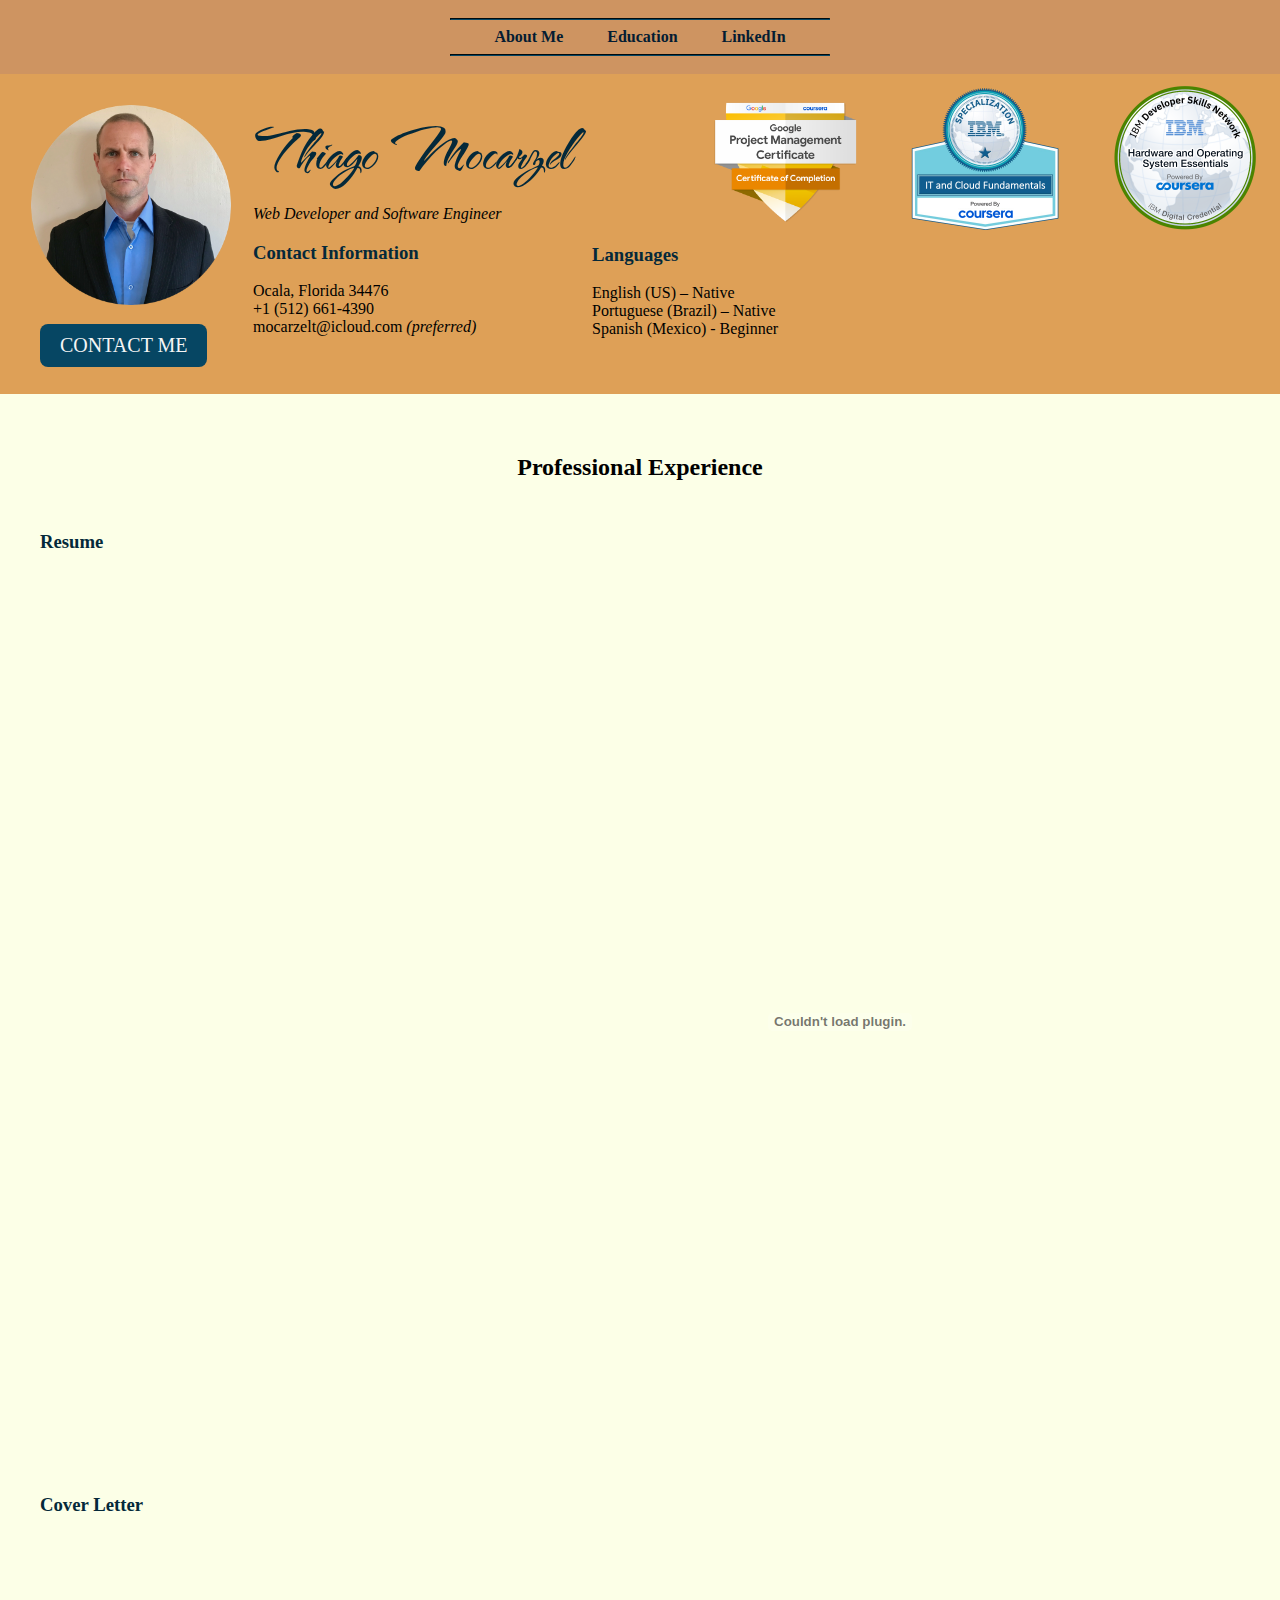
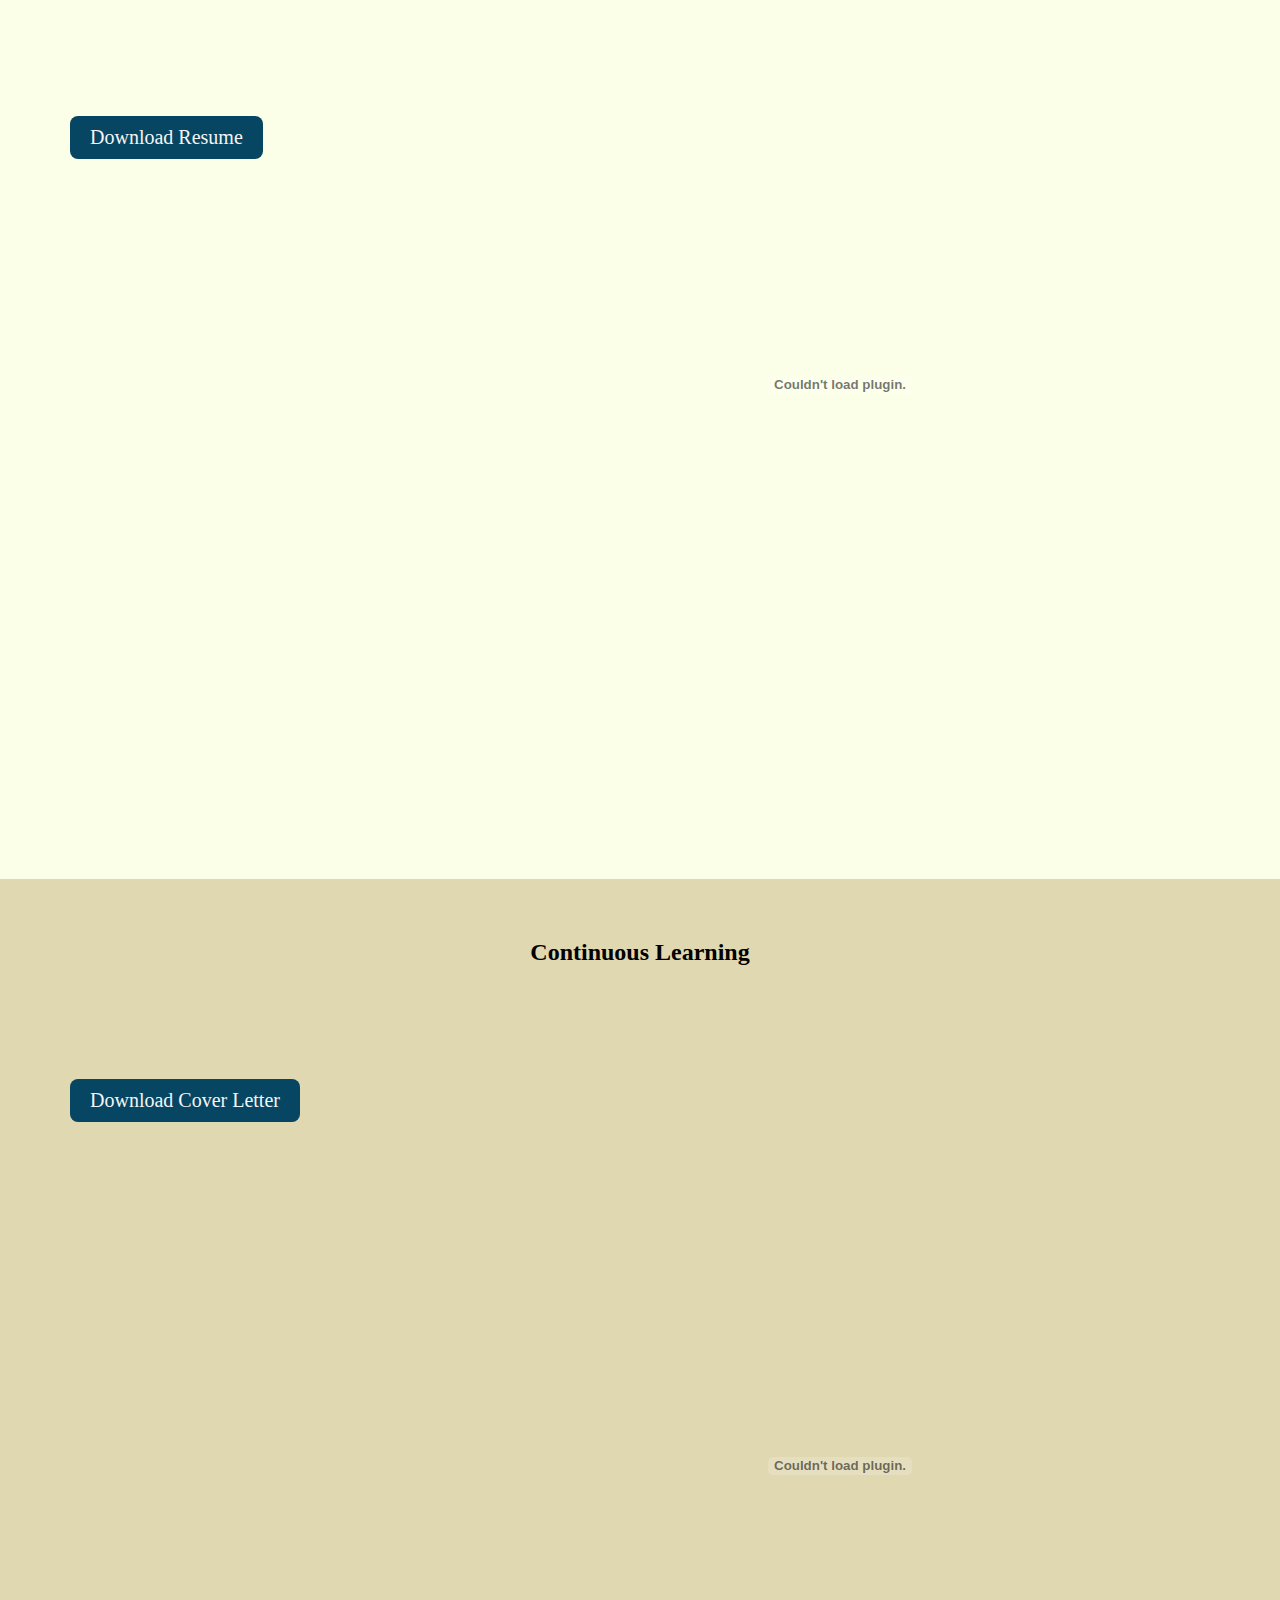
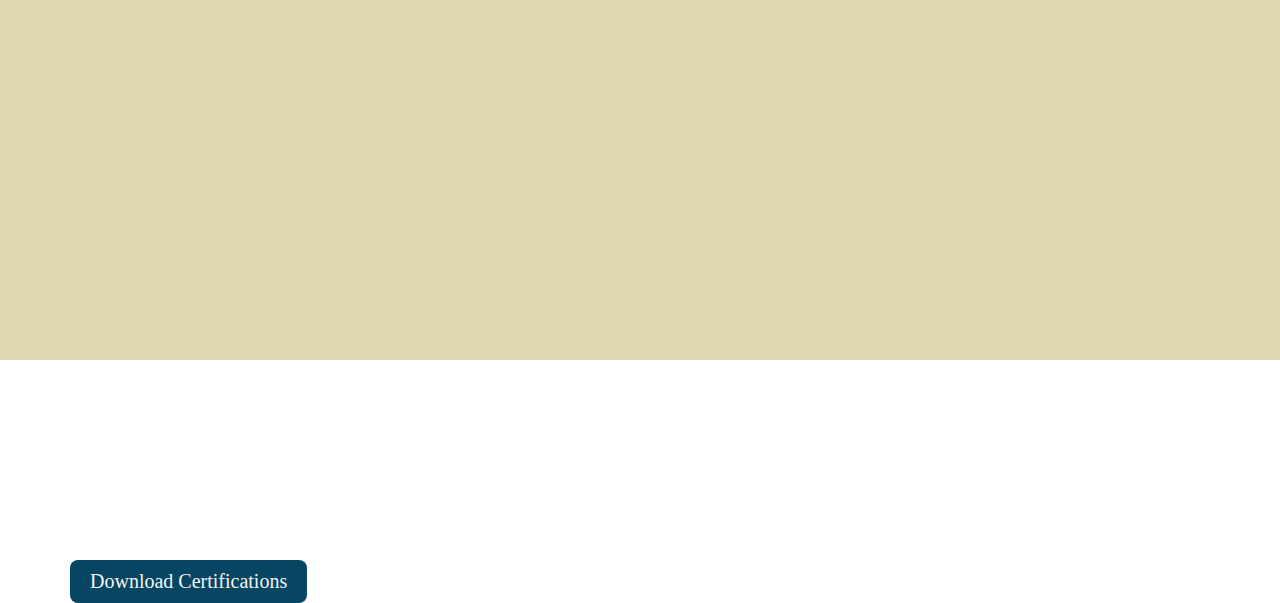
<file: index.html>
<!DOCTYPE html>
<html lang="en" dir="ltr">
  <head>
    <meta charset="utf-8" />
    <title>Thiago's Personal Site</title>
    <link rel="stylesheet" href="css/styles.css" />
    <link rel="preconnect" href="https://fonts.googleapis.com" />
    <link rel="preconnect" href="https://fonts.gstatic.com" crossorigin />
    <link
      href="https://fonts.googleapis.com/css2?family=Jura:wght@300&family=Special+Elite&family=The+Nautigal&display=swap"
      rel="stylesheet"
    />
  </head>

  <body>
    <div class="top-container">
      <hr />
      <div id="NavBar">
        <!--About Me page-->
        <a href="about.html">About Me</a>
        <!--Education page-->
        <a href="education.html">Education</a>
        <!--LinkedIn Page-->
        <a href="https://www.linkedin.com/in/thiago-mocarzel" target="_blank"
          >LinkedIn</a
        >
      </div>
      <hr />
    </div>

    <div class="mid-container">
      <a class="btn" href="mailto:mocarzelt@icloud.com">CONTACT ME</a>
      <div>
        <img
          class="Credly"
          src="Images/GPM Credly Certificate.png"
          width="150"
          height="150"
          alt="GPM Credly"
        />
        <img
          class="IBM_Credly_Hardware"
          src="Images/IBM Hardware Credly Certificate.png"
          width="150"
          height="150"
          alt="IBM Hardware Credly"
        />
        <img
          class="Cloud_Computing_Core"
          src="Images/Cloud Computing Core.png"
          width="150"
          height="150"
          alt="Cloud Computing Core Credly"
        />
        <img
          class="Cybersecurity_Essentials"
          src="Images/Cybersecurity Essentials.png"
          width="150"
          height="150"
          alt="Cybersecurity Essentials Credly"
        />
        <img
          class="IT_Cloud_Specialization"
          src="Images/IT and Cloud Specialization.png"
          width="150"
          height="150"
          alt="IT and Cloud Specialization Credly"
        />
      </div>
      <table cellspacing="20">
        <tr>
          <td>
            <!--Profile picture--><img
              class="Pro-Photo"
              src="Images/Professional Photo Small.png"
              width="200"
              height="200"
              alt="Image of Thiago Mocarzel"
            />
          </td>
          <td>
            <h1>Thiago Mocarzel</h1>

            <!--Profession-->
            <p><em>Web Developer and Software Engineer</em></p>

            <h3>Contact Information</h3>

            <p>
              Ocala, Florida 34476 <br />
              +1 (512) 661-4390 <br />mocarzelt@icloud.com <em>(preferred)</em
              ><br />
            </p>
          </td>
          <td>
            <div class="Language">
              <h3>Languages</h3>
              <p>
                English (US) – Native <br />
                Portuguese (Brazil) – Native <br />
                Spanish (Mexico) - Beginner
              </p>
            </div>
          </td>
        </tr>
      </table>
    </div>

    <div class="mid-container-2">
      <h2>Professional Experience</h2>
      <h3>Resume</h3>
      <div style="text-align: center"></div>
      <!-- Embedding the PDF for viewing -->
      <embed
        src="Images/Thiago Mocarzel Resume.pdf"
        width="1600px"
        height="900px"
      />
      <!-- Adding a download link for the PDF -->
      <a
        class="btn"
        href="Images/Thiago Mocarzel Resume.pdf"
        download="Thiago Mocarzel Resume.pdf"
        >Download Resume</a
      >

      <h3>Cover Letter</h3>
      <!-- Embedding the PDF for viewing -->
      <embed
        src="Images/Thiago Mocarzel Cover Letter.pdf"
        width="1600px"
        height="900px"
      />
      <!-- Adding a download link for the PDF -->
      <a
        class="btn"
        href="Images/Thiago Mocarzel Cover Letter.pdf"
        download="Thiago Mocarzel Cover Letter.pdf"
        >Download Cover Letter</a
      >
    </div>

    <div class="bottom-container">
      <h2>Continuous Learning</h2>
      <div style="text-align: center"></div>
      <!-- Embedding the PDF for viewing -->
      <embed src="Images/Certifications.pdf" width="1600px" height="900px" />

      <!-- Adding a download link for the PDF -->
      <a
        class="btn"
        href="Images/Certifications.pdf"
        download="Certifications.pdf"
        >Download Certifications</a
      >
    </div>
  </body>
</html>
</file>
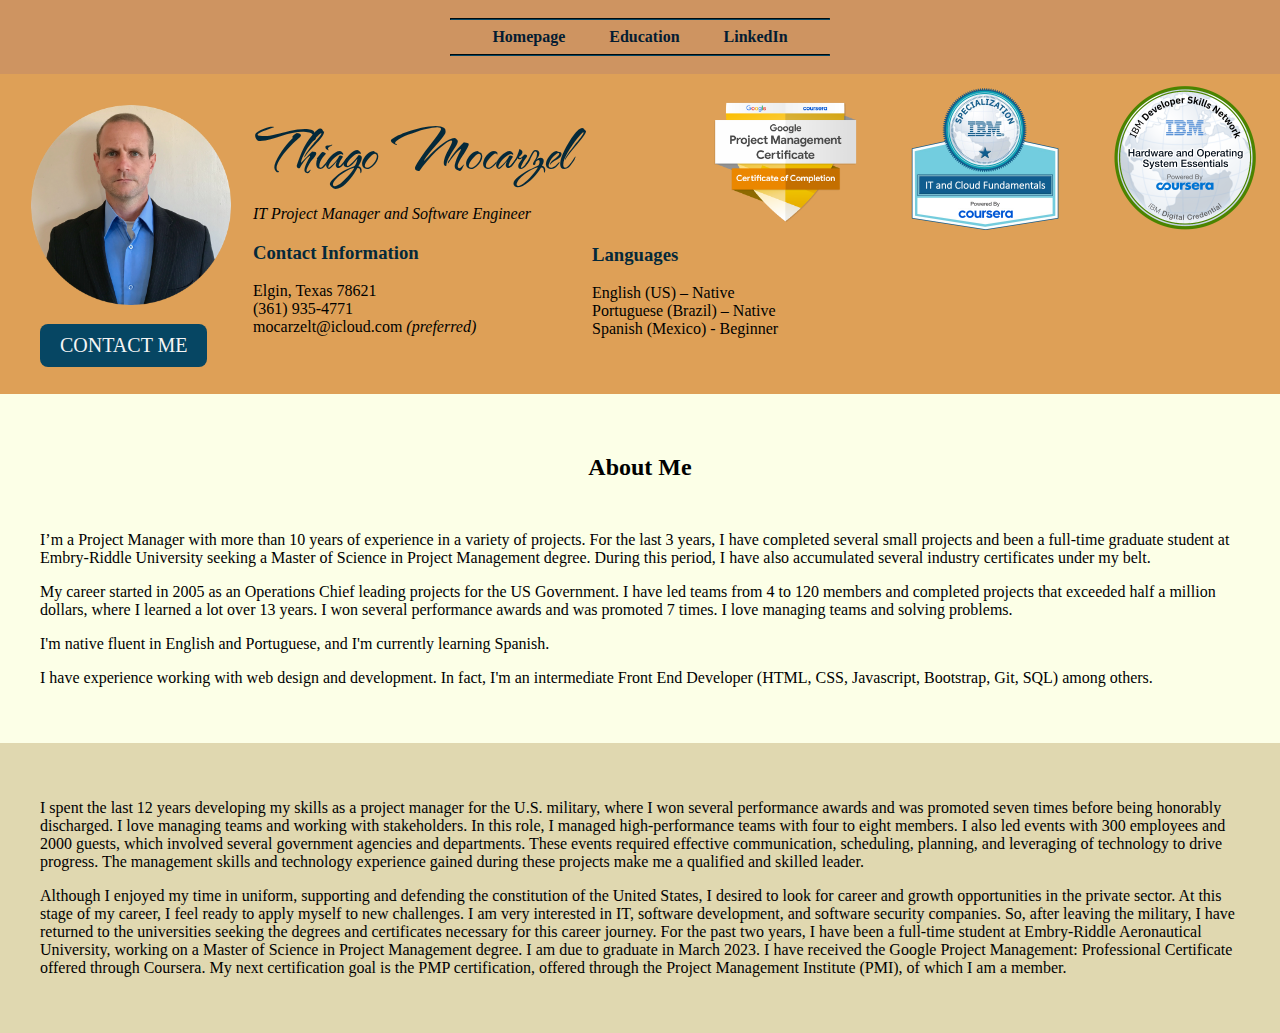
<file: about.html>
<!DOCTYPE html>
<html lang="en" dir="ltr">

<head>
  <meta charset="utf-8">
  <title>Thiago's Personal Site</title>
  <link rel="stylesheet" href="css/styles.css">
  <link rel="preconnect" href="https://fonts.googleapis.com">
  <link rel="preconnect" href="https://fonts.gstatic.com" crossorigin>
  <link href="https://fonts.googleapis.com/css2?family=Jura:wght@300&family=Special+Elite&family=The+Nautigal&display=swap" rel="stylesheet">
</head>

<body>
  <div class="top-container">
    <hr>
    <div id="NavBar">
      <!--Homepage page-->
      <a href="index.html">Homepage</a>
        <!--Education page-->
      <a href="education.html">Education</a>
      <!--LinkedIn page-->
      <a href="https://www.linkedin.com/in/thiago-mocarzel/" target="_blank">LinkedIn</a>
    </div>
    <hr />
  </div>

  <div class="mid-container">
    <a class="btn" href="mailto:mocarzelt@icloud.com">CONTACT ME</a>
    <div>
      <img class="Credly" src="Images/GPM Credly Certificate.png" width="150" height="150" alt="GPM Credly">
      <img class="IBM_Credly_Hardware" src="Images/IBM Hardware Credly Certificate.png" width="150" height="150" alt="IBM Hardware Credly">
      <img class="Cloud_Computing_Core" src="Images/Cloud Computing Core.png" width="150" height="150" alt="Cloud Computing Core Credly">
      <img class="Cybersecurity_Essentials" src="Images/Cybersecurity Essentials.png" width="150" height="150" alt="Cybersecurity Essentials Credly">
      <img class="IT_Cloud_Specialization" src="Images/IT and Cloud Specialization.png" width="150" height="150" alt="IT and Cloud Specialization Credly">
    </div>
    <table cellspacing="20">
      <tr>
        <td>
          <!--Profile picture--><img class="Pro-Photo" src="Images/Professional Photo Small.png" width="200" height="200" alt="Image of Thiago Mocarzel">
        </td>
        <td>
          <h1>Thiago Mocarzel</h1>

          <!--Profession-->
          <p><em>IT Project Manager and Software Engineer</em></p>

          <h3>Contact Information</h3>

          <p>Elgin, Texas 78621 <br /> (361) 935-4771 <br>mocarzelt@icloud.com <em>(preferred)</em><br /></p>
        </td>
        <td>
          <div class="Language">
            <h3>Languages</h3>
            <p>English (US) – Native <br>
              Portuguese (Brazil) – Native <br>
              Spanish (Mexico) - Beginner</p>
          </div>
        </td>
      </tr>
    </table>
  </div>

  <div class="mid-container-2">
    <h2>About Me</h2>
    <div style="text-align: center">
    </div>
   <p>I’m a Project Manager with more than 10 years of experience in a variety of projects. For the last 3 years, I have completed several small projects and been a full-time graduate student at Embry-Riddle University seeking a Master of Science in
      Project Management degree. During this period, I have also accumulated several industry certificates under my belt.</p>

    <p>My career started in 2005 as an Operations Chief leading projects for the US Government. I have led teams from 4 to 120 members and completed projects that exceeded half a million dollars, where I learned a lot over 13 years. I won several
      performance awards and was promoted 7 times. I love managing teams and solving problems.</p>

    <p>I'm native fluent in English and Portuguese, and I'm currently learning Spanish.</p>

    <p>I have experience working with web design and development. In fact, I'm an intermediate Front End Developer (HTML, CSS, Javascript, Bootstrap, Git, SQL) among others.</p>
  </div>

  <div class="bottom-container">
    <p>I spent the last 12 years developing my skills as a project manager for the U.S. military, where I won several performance awards and was promoted seven times before being honorably discharged. I love managing teams and working with
    stakeholders. In this role, I managed high-performance teams with four to eight members. I also led events with 300 employees and 2000 guests, which involved several government agencies and departments. These events required effective
    communication, scheduling, planning, and leveraging of technology to drive progress. The management skills and technology experience gained during these projects make me a qualified and skilled leader.</p>

  <p>Although I enjoyed my time in uniform, supporting and defending the constitution of the United States, I desired to look for career and growth opportunities in the private sector. At this stage of my career, I feel ready to apply myself to new
    challenges. I am very interested in IT, software development, and software security companies. So, after leaving the military, I have returned to the universities seeking the degrees and certificates necessary for this career journey. For the
    past two years, I have been a full-time student at Embry-Riddle Aeronautical University, working on a Master of Science in Project Management degree. I am due to graduate in March 2023. I have received the Google Project Management: Professional
    Certificate offered through Coursera. My next certification goal is the PMP certification, offered through the Project Management Institute (PMI), of which I am a member.</p>
  </div>
  
  
</body>

</html>
</file>
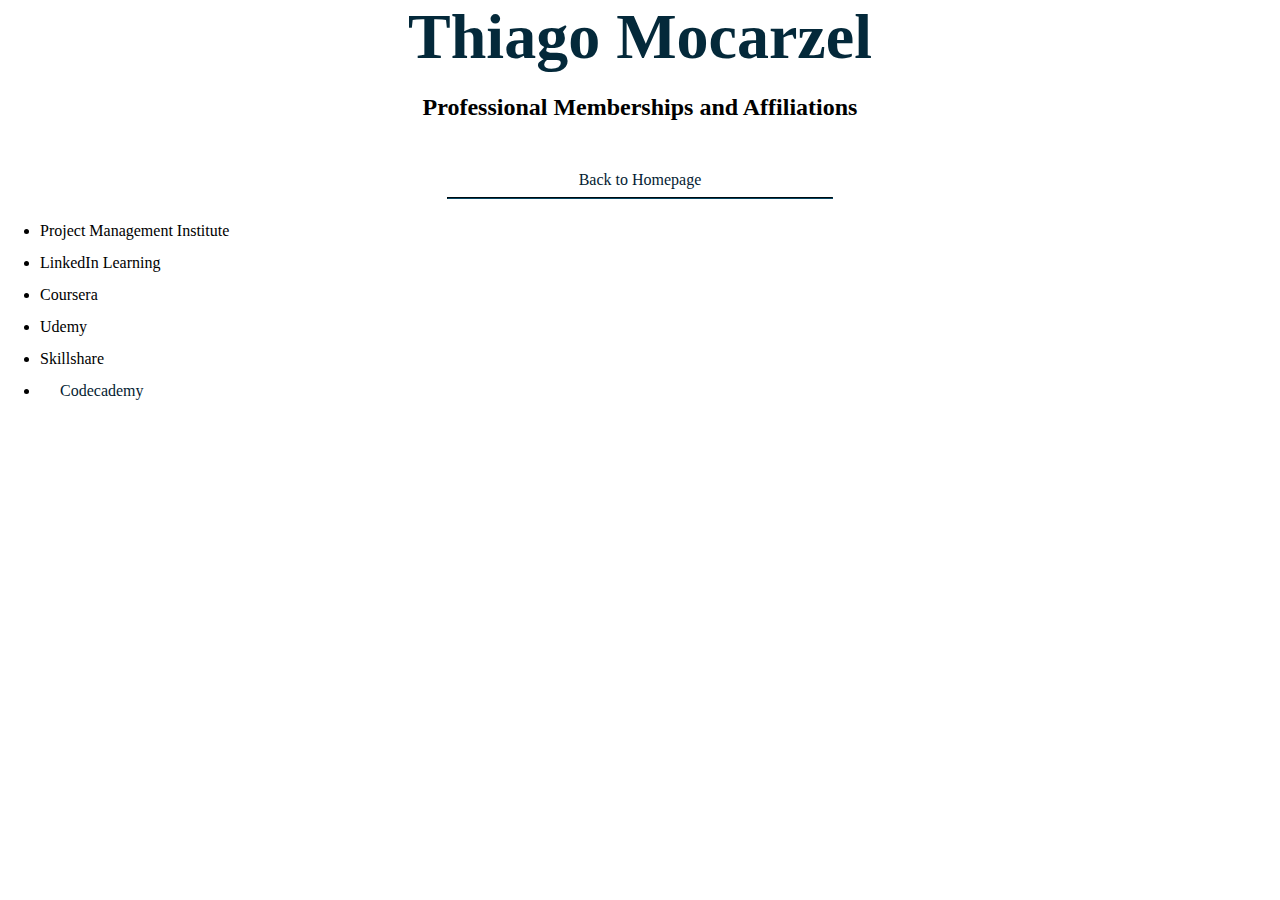
<file: memberships.html>
<!DOCTYPE html>
<html lang="en" dir="ltr">

<head>
  <meta charset="utf-8">
  <title>Memberships</title>
  <link rel="stylesheet" href="css/styles.css">
</head>

<body>
  <h1>Thiago Mocarzel</h1>
  <h2>Professional Memberships and Affiliations</h2>
  <div style="text-align: center">
    <a href="index.html">Back to Homepage</a>
  </div>
  <hr>
  <ul>
    <li>Project Management Institute</li>
    <li>LinkedIn Learning</li>
    <li>Coursera</li>
    <li>Udemy</li>
    <li>Skillshare</li>
    <li><a href="Learn Java Course.pdf">Codecademy</a></li>
  </ul>
</body>

</html>
</file>
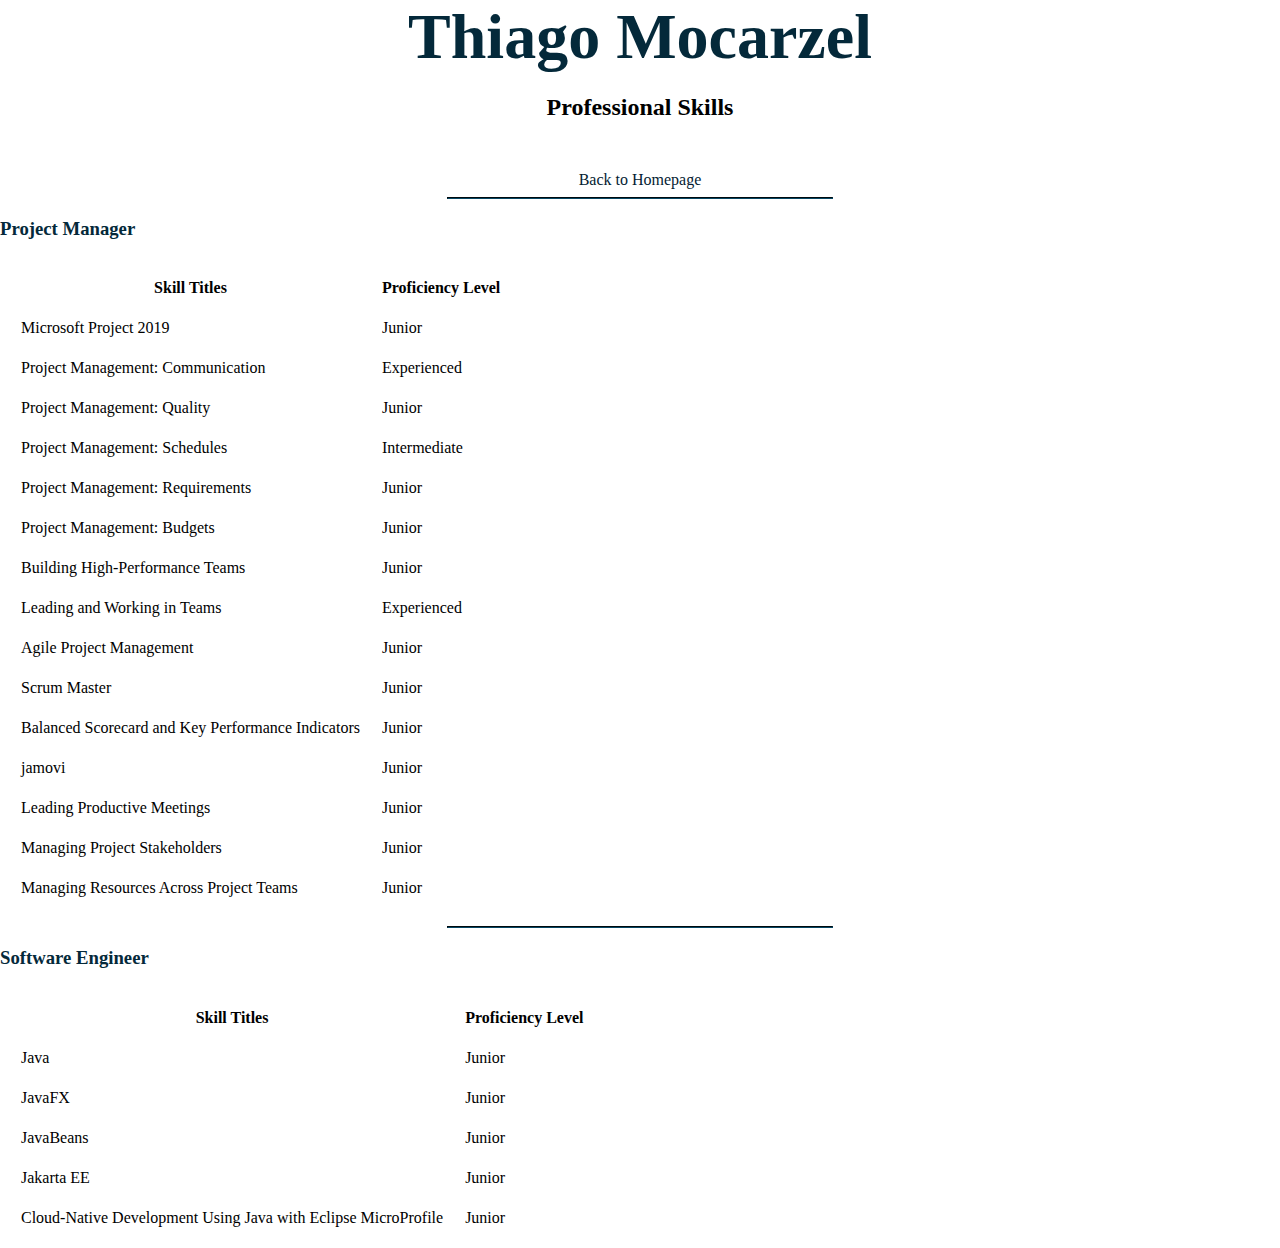
<file: skills.html>
<!DOCTYPE html>
<html lang="en" dir="ltr">

<head>
  <meta charset="utf-8">
  <title>Skills</title>
  <link rel="stylesheet" href="css/styles.css">
</head>

<body>
  <h1>Thiago Mocarzel</h1>
  <h2>Professional Skills</h2>
  <div style="text-align: center">
    <a href="index.html">Back to Homepage</a>
  </div>
  <hr>
  <h3>Project Manager</h3>
  <table cellspacing="20">
    <thead>
      <tr>
        <th style="text-align:center">Skill Titles</th>
        <th style="text-align:center">Proficiency Level</th>
      <tr>
        <td>Microsoft Project 2019</td>
        <td>Junior</td>
      </tr>
      <tr>
        <td>Project Management: Communication</td>
        <td>Experienced</td>
      </tr>
      <tr>
        <td>Project Management: Quality</td>
        <td>Junior</td>
      </tr>
      <tr>
        <td>Project Management: Schedules</td>
        <td>Intermediate</td>
      <tr>
        <td>Project Management: Requirements</td>
        <td>Junior</td>
      </tr>
      <tr>
        <td>Project Management: Budgets</td>
        <td>Junior</td>
      </tr>
      </tr>
      <tr>
        <td>Building High-Performance Teams</td>
        <td>Junior</td>
      </tr>
      <tr>
        <td>Leading and Working in Teams</td>
        <td>Experienced</td>
      </tr>
      <tr>
        <td>Agile Project Management</td>
        <td>Junior</td>
      </tr>
      <tr>
        <td>Scrum Master</td>
        <td>Junior</td>
      </tr>
      <tr>
        <td>Balanced Scorecard and Key Performance Indicators</td>
        <td>Junior</td>
      </tr>
      <tr>
        <td>jamovi</td>
        <td>Junior</td>
      </tr>
      <tr>
        <td>Leading Productive Meetings</td>
        <td>Junior</td>
      </tr>
      <tr>
        <td>Managing Project Stakeholders</td>
        <td>Junior</td>
      </tr>
      <tr>
        <td>Managing Resources Across Project Teams</td>
        <td>Junior</td>
      </tr>
  </table>
  <hr>
  <h3>Software Engineer</h3>
  <table cellspacing="20">
    <thead>
      <tr>
        <th style="text-align:center">Skill Titles</th>
        <th style="text-align:center">Proficiency Level</th>
      <tr>
        <td>Java</td>
        <td>Junior</td>
      </tr>
      <tr>
        <td>JavaFX</td>
        <td>Junior</td>
      </tr>
      <tr>
        <td>JavaBeans</td>
        <td>Junior</td>
      </tr>
      <tr>
        <td>Jakarta EE</td>
        <td>Junior</td>
      </tr>
      <tr>
        <td>Cloud-Native Development Using Java with Eclipse MicroProfile</td>
        <td>Junior</td>
      </tr>

  </table>
</body>

</html>
</file>
<file: css/styles.css>
body {
margin: 0;
}

hr {
  border-color: #064663;
  width: 30%;
}

h1 {
  color: #04293A;
  text-align: center;
  font-family: 'The Nautigal', cursive;
  font-size: 400%;
  margin: 0px auto 0px auto;
}

h2 {
  text-align: center;
  padding-bottom: 30px;
}

h3 {
  color: #04293A;
}

ul {
  line-height: 2;
}

a {
  box-shadow: inset 0 0 0 0 white;
  color: #041C32;
  margin: 10px 20px;
  text-decoration: none;
  transition: color .3s ease-in-out, box-shadow .3s ease-in-out;
}
a:hover {
  box-shadow: inset 100px 0 0 0 #064663;
  color: white;
}

.TestPh {
  position: absolute;
  margin: 100px auto auto 700px;
}
  
.Credly {
  position: absolute;
  margin: auto auto auto 700px;
}

.IBM_Credly_Hardware {
  position: absolute;
  margin: auto auto auto 1100px;
}

.Cloud_Computing_Core {
  position: absolute;
  margin: auto auto auto 1300px;
}

.Cybersecurity_Essentials {
  position: absolute;
  margin: auto auto auto 1500px;
}

.IBM_Hardware_Credly {
  position: absolute;
  margin: auto auto auto 1700px;
}

.IT_Cloud_Specialization {
  position: absolute;
  margin: auto auto auto 900px;
}

.top-container {
  height: 100%;
  width: auto;
  padding: 10px;
  position: relative;
  background-color: #CE9461;
}

.mid-container {
  height: 300px;
  width: auto;
  padding: 10px;
  background-color: #DEA057;
}

.mid-container-2 {
  height: auto;
  width: auto;
  padding: 40px;
  background-color: #FCFFE7;
}

.bottom-container {
  height: auto;
  width: auto;
  padding: 40px;
  background-color: #E0D8B0;
}

.Pro-Photo {
  margin-bottom: 50px;
}

#NavBar {
  text-align: center;
  font-weight: bold;
}

.btn {
  -webkit-border-radius: 8;
  -moz-border-radius: 8;
  border-radius: 8px;
  font-family: Times;
  color: #F5F5F5;
  font-size: 20px;
  background: #064663;
  padding: 10px 20px 10px 20px;
  text-decoration: none;
  position: absolute;
  margin-top: 240px;
  margin-left: 30px;
}

.btn:hover {
  background: #6D8B74;
  text-decoration: none;
}

.Language {
  padding-top: 115px;
}
</file>
